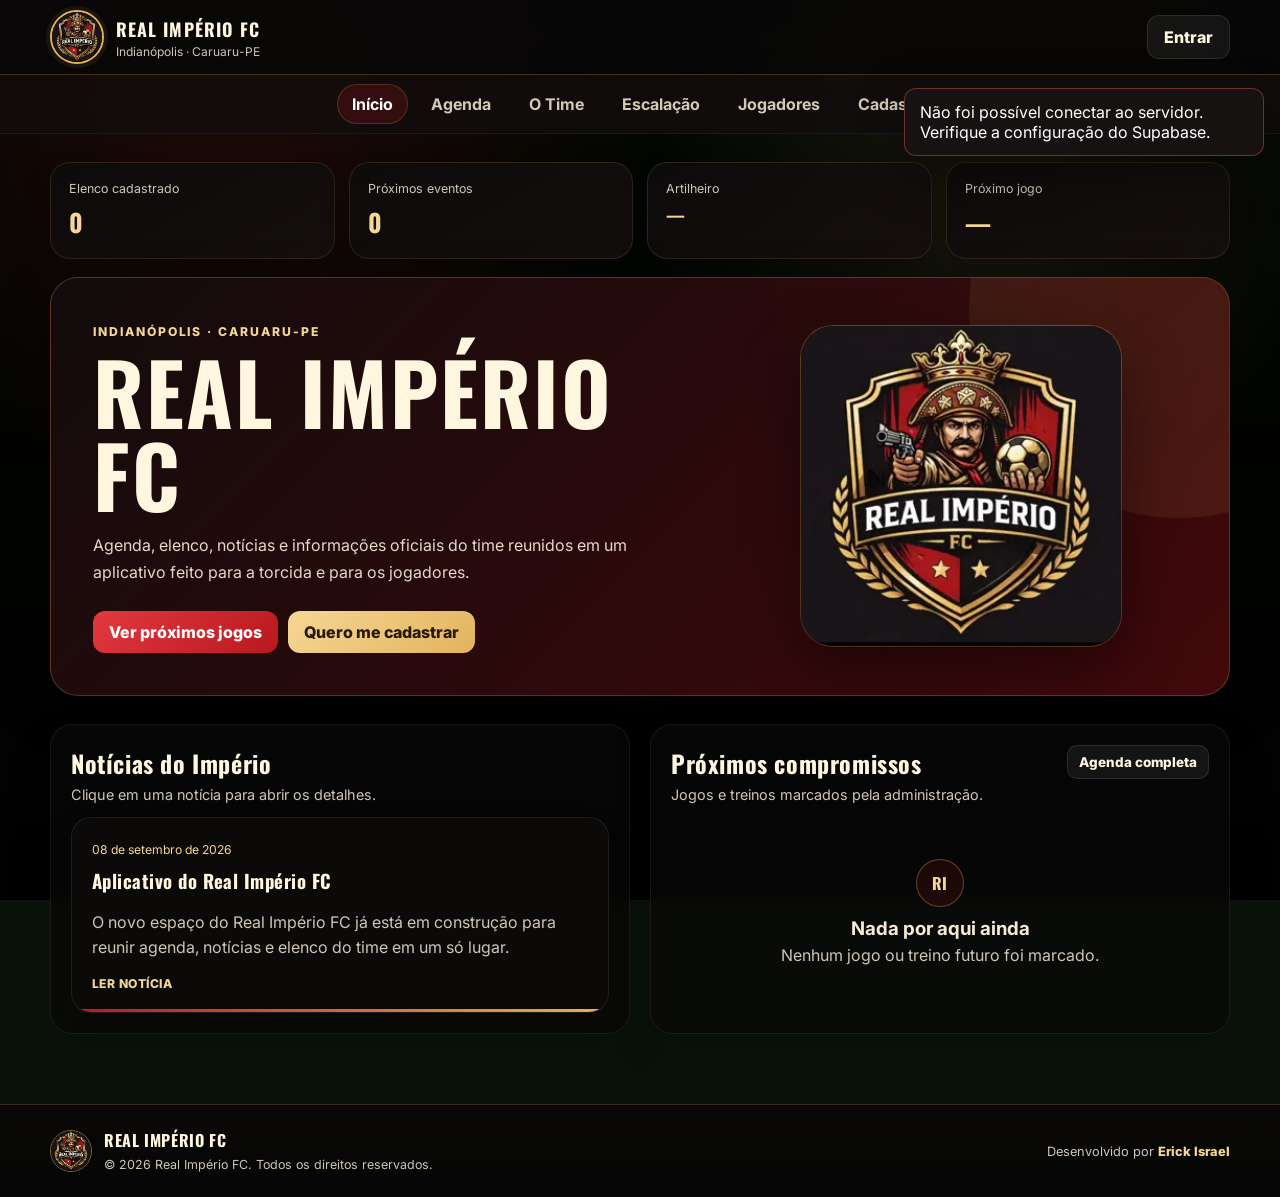
<file: index.html>
<!doctype html>
<html lang="pt-BR">
<head>
  <meta charset="utf-8" />
  <meta name="viewport" content="width=device-width, initial-scale=1, viewport-fit=cover" />
  <meta name="theme-color" content="#120f0f" />
  <meta name="description" content="Aplicativo oficial do Real Império FC, Indianópolis, Caruaru-PE." />
  <title>Real Império FC</title>
  <link rel="icon" href="assets/logo-real-imperio.svg" />
  <link rel="manifest" id="app-manifest" />
  <script>
    (() => {
      const manifest = document.getElementById('app-manifest');
      if (manifest) manifest.href = new URL('/manifest.json', window.location.origin).href;
    })();
  </script>
  <link rel="preconnect" href="https://fonts.googleapis.com" />
  <link rel="preconnect" href="https://fonts.gstatic.com" crossorigin />
  <link href="https://fonts.googleapis.com/css2?family=Inter:wght@400;500;600;700;800&family=Oswald:wght@500;600;700&display=swap" rel="stylesheet" />
  <link rel="stylesheet" href="styles.css" />
  <link rel="stylesheet" href="lineup.css" />
  <link rel="stylesheet" href="lineup-reserves.css" />
  <link rel="stylesheet" href="professional.css" />
  <link rel="stylesheet" href="image-editor.css" />
  <link rel="stylesheet" href="news-image-display.css" />
  <link rel="stylesheet" href="player-image-display.css" />
  <style>
    .site-footer {
      width: 100%;
      margin-top: auto;
      border-top: 1px solid rgba(227,179,92,.22);
      background: linear-gradient(180deg, rgba(9,7,7,.86), rgba(7,6,6,.98));
      backdrop-filter: blur(14px);
    }
    .site-footer-inner {
      width: min(1180px, calc(100% - 32px));
      min-height: 92px;
      margin: 0 auto;
      padding: 22px 0;
      display: flex;
      align-items: center;
      justify-content: space-between;
      gap: 20px;
    }
    .site-footer-brand {
      display: flex;
      align-items: center;
      gap: 12px;
      min-width: 0;
    }
    .site-footer-brand img {
      width: 42px;
      height: 42px;
      object-fit: cover;
      border-radius: 50%;
      border: 1px solid rgba(227,179,92,.55);
    }
    .site-footer-copy strong {
      display: block;
      font-family: Oswald, sans-serif;
      letter-spacing: .04em;
      color: var(--cream);
    }
    .site-footer-copy span {
      display: block;
      margin-top: 4px;
      color: var(--muted);
      font-size: .78rem;
      line-height: 1.45;
    }
    .developer-credit {
      color: var(--muted);
      font-size: .8rem;
      text-align: right;
      white-space: nowrap;
    }
    .developer-credit a {
      color: var(--gold-2);
      font-weight: 800;
      text-decoration: none;
      border-bottom: 1px solid transparent;
      transition: .2s ease;
    }
    .developer-credit a:hover,
    .developer-credit a:focus-visible {
      color: var(--white);
      border-bottom-color: var(--gold);
    }
    .login-register-hint {
      margin: 14px 0 0;
      color: var(--muted);
      text-align: center;
      font-size: .8rem;
      line-height: 1.5;
    }
    .login-register-hint button {
      border: 0;
      padding: 0;
      background: transparent;
      color: var(--gold-2);
      font-weight: 800;
      text-decoration: underline;
      text-underline-offset: 3px;
    }
    @media (max-width: 720px) {
      .site-footer { margin-bottom: 72px; }
      .site-footer-inner {
        min-height: auto;
        padding: 20px 0 22px;
        flex-direction: column;
        align-items: flex-start;
        gap: 14px;
      }
      .developer-credit {
        width: 100%;
        text-align: left;
        white-space: normal;
        padding-left: 54px;
      }

      #view-admin .page-head {
        margin-bottom: 14px;
      }
      #view-admin .page-head h1 {
        font-size: 2rem;
      }
      #view-admin .admin-layout {
        display: block !important;
      }
      #view-admin .admin-sidebar {
        position: static !important;
        top: auto !important;
        width: 100% !important;
        display: grid !important;
        grid-template-columns: repeat(2, minmax(0, 1fr)) !important;
        grid-auto-flow: row !important;
        grid-auto-columns: auto !important;
        gap: 8px !important;
        overflow: visible !important;
        padding: 10px !important;
        margin: 0 0 14px !important;
        border-radius: 16px !important;
      }
      #view-admin .admin-tab {
        width: 100% !important;
        min-width: 0 !important;
        min-height: 44px;
        padding: 10px 8px !important;
        border-radius: 10px !important;
        text-align: center !important;
        white-space: normal !important;
        overflow-wrap: anywhere;
        line-height: 1.2 !important;
        font-size: .74rem !important;
      }
      #view-admin .admin-panel {
        width: 100%;
        min-width: 0;
      }
      #view-admin .admin-toolbar {
        align-items: flex-start;
        flex-direction: column;
      }
      #view-admin .admin-toolbar > .btn {
        width: 100%;
      }
    }
    @media (max-width: 350px) {
      #view-admin .admin-sidebar {
        grid-template-columns: 1fr !important;
      }
    }
  </style>
</head>
<body>
  <div class="page-bg" aria-hidden="true"></div>
  <div id="toast-root" class="toast-root" aria-live="polite"></div>

  <header class="topbar">
    <div class="brand" data-nav="home" role="button" tabindex="0" aria-label="Ir para o início">
      <img src="assets/logo-real-imperio.svg" alt="Escudo Real Império FC" />
      <div>
        <strong>REAL IMPÉRIO FC</strong>
        <span>Indianópolis · Caruaru-PE</span>
      </div>
    </div>
    <div class="top-actions">
      <button class="btn btn-ghost" id="account-btn" type="button">Entrar</button>
      <button class="btn btn-gold admin-only hidden" id="admin-btn" type="button">Painel Admin</button>
    </div>
  </header>

  <nav class="desktop-nav" aria-label="Navegação principal">
    <button class="nav-item active" data-nav="home">Início</button>
    <button class="nav-item" data-nav="agenda">Agenda</button>
    <button class="nav-item" data-nav="team">O Time</button>
    <button class="nav-item" data-nav="lineup">Escalação</button>
    <button class="nav-item" data-nav="players">Jogadores</button>
    <button class="nav-item" data-nav="register">Cadastro</button>
  </nav>

  <main class="app-shell">
    <section id="view-home" class="view active-view"></section>
    <section id="view-agenda" class="view"></section>
    <section id="view-team" class="view"></section>
    <section id="view-lineup" class="view"></section>
    <section id="view-players" class="view"></section>
    <section id="view-register" class="view"></section>
    <section id="view-account" class="view"></section>
    <section id="view-admin" class="view"></section>
  </main>

  <footer class="site-footer">
    <div class="site-footer-inner">
      <div class="site-footer-brand">
        <img src="assets/logo-real-imperio.svg" alt="Escudo Real Império FC" />
        <div class="site-footer-copy">
          <strong>REAL IMPÉRIO FC</strong>
          <span>© 2026 Real Império FC. Todos os direitos reservados.</span>
        </div>
      </div>
      <div class="developer-credit">
        Desenvolvido por
        <a href="https://www.facebook.com/profile.php?id=61589798115664" target="_blank" rel="noopener noreferrer" aria-label="Facebook do desenvolvedor Erick Israel">Erick Israel</a>
      </div>
    </div>
  </footer>

  <nav class="mobile-nav" aria-label="Navegação móvel">
    <button class="mobile-nav-item active" data-nav="home"><small>Início</small></button>
    <button class="mobile-nav-item" data-nav="agenda"><small>Agenda</small></button>
    <button class="mobile-nav-item" data-nav="lineup"><small>Escalação</small></button>
    <button class="mobile-nav-item" data-nav="players"><small>Elenco</small></button>
    <button class="mobile-nav-item" data-nav="register"><small>Cadastro</small></button>
  </nav>

  <dialog id="modal" class="modal">
    <div class="modal-card">
      <button class="modal-close" id="modal-close" type="button" aria-label="Fechar">×</button>
      <div id="modal-content"></div>
    </div>
  </dialog>

  <template id="empty-state-template">
    <div class="empty-state">
      <div class="empty-mark">RI</div>
      <h3>Nada por aqui ainda</h3>
      <p>Assim que houver novidades, elas aparecerão nesta área.</p>
    </div>
  </template>

  <script type="module" src="app.js"></script>
  <script type="module" src="js/lineup-reserves.js"></script>
  <script src="professional.js"></script>
  <script type="module" src="js/ui-enhancements.js"></script>
</body>
</html>
</file>
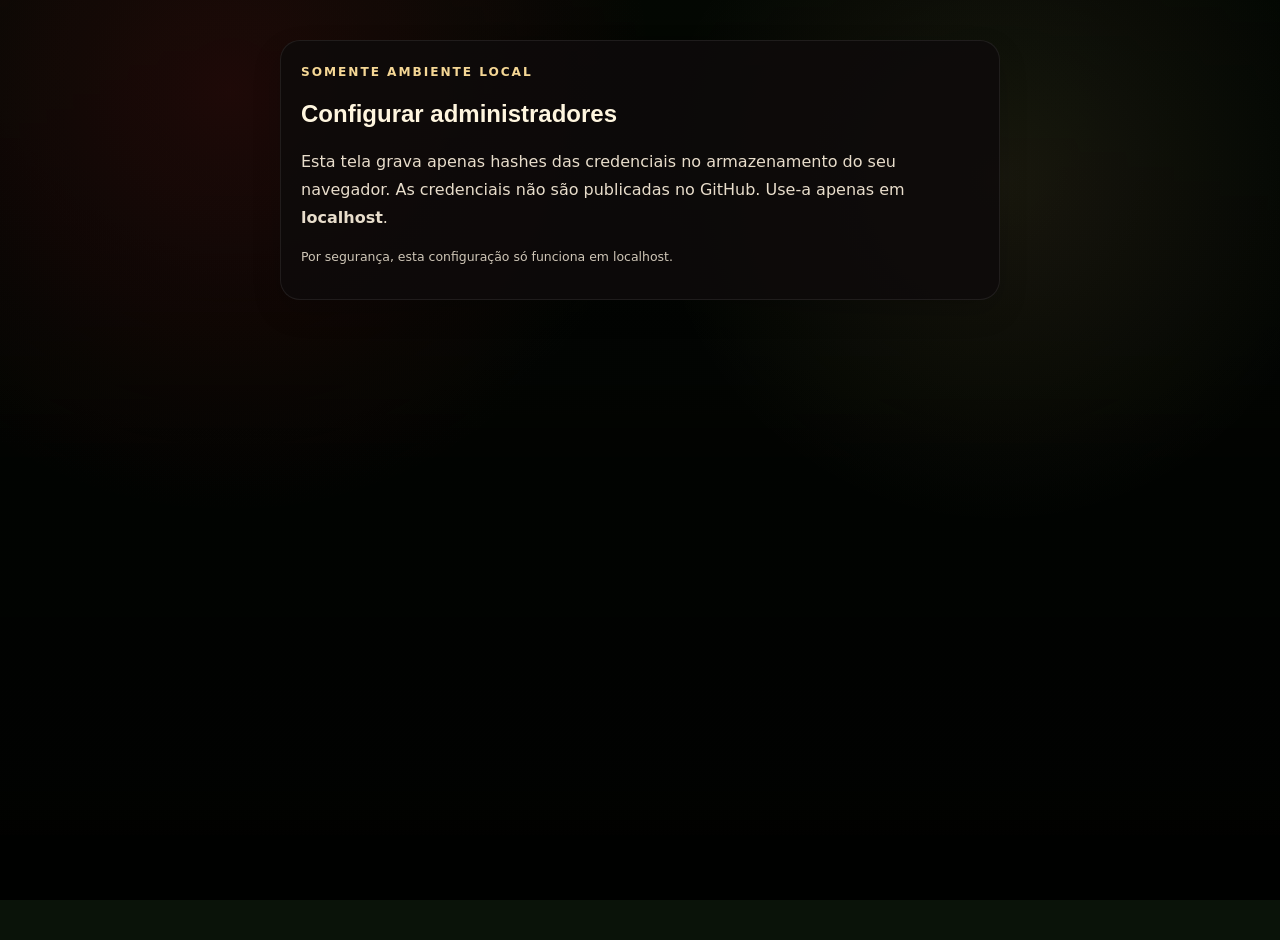
<file: setup-local.html>
<!doctype html><html lang="pt-BR"><head><meta charset="utf-8"><meta name="viewport" content="width=device-width,initial-scale=1"><title>Configuração local — Real Império FC</title><link rel="stylesheet" href="styles.css"></head><body><div class="page-bg"></div><main class="app-shell"><article class="card form-card" style="margin-top:40px"><span class="kicker">Somente ambiente local</span><h1 style="font-family:Oswald,sans-serif">Configurar administradores</h1><p class="team-story">Esta tela grava apenas hashes das credenciais no armazenamento do seu navegador. As credenciais não são publicadas no GitHub. Use-a apenas em <strong>localhost</strong>.</p><form id="setup"><div class="form-grid"><div class="field full"><h3>Administrador total</h3></div><div class="field"><label>E-mail</label><input name="superEmail" type="email" required></div><div class="field"><label>Senha</label><input name="superPass" type="password" required minlength="6"></div><div class="field full"><h3>Administrador geral</h3></div><div class="field"><label>E-mail</label><input name="adminEmail" type="email" value="italorodrigo550@gmail.com" required></div><div class="field"><label>Senha</label><input name="adminPass" type="password" required minlength="6"></div></div><div class="form-actions"><a class="btn btn-dark" href="index.html">Voltar</a><button class="btn btn-gold">Salvar no navegador</button></div></form><p id="status" class="form-help"></p></article></main><script type="module">import{sha256,setLocalAdmins}from'./js/state.js';const ok=['localhost','127.0.0.1','[::1]'].includes(location.hostname);if(!ok){document.querySelector('form').remove();document.querySelector('#status').textContent='Por segurança, esta configuração só funciona em localhost.'}document.querySelector('#setup')?.addEventListener('submit',async e=>{e.preventDefault();const f=new FormData(e.target);setLocalAdmins([{emailHash:await sha256(f.get('superEmail')),passwordHash:await sha256(f.get('superPass')),role:'superadmin'},{emailHash:await sha256(f.get('adminEmail')),passwordHash:await sha256(f.get('adminPass')),role:'admin'}]);document.querySelector('#status').textContent='Administradores configurados neste navegador. Você já pode voltar e entrar.'})</script></body></html>
</file>
<file: styles.css>
:root {
  --black: #0b0909;
  --black-2: #151111;
  --red: #b8181f;
  --red-dark: #7d0f14;
  --red-soft: #e33840;
  --gold: #e3b35c;
  --gold-2: #f5d795;
  --cream: #fff6df;
  --white: #fff;
  --muted: #cfc6b7;
  --line: rgba(240, 194, 105, .24);
  --card: rgba(14, 11, 11, .88);
  --card-2: rgba(30, 20, 20, .9);
  --success: #55c985;
  --warning: #f2b84b;
  --danger: #ef5f65;
  --shadow: 0 18px 50px rgba(0,0,0,.35);
  --radius: 20px;
}

* { box-sizing: border-box; }
html { scroll-behavior: smooth; }
body {
  margin: 0;
  min-height: 100vh;
  color: var(--cream);
  background: #0a1309;
  font-family: Inter, system-ui, -apple-system, BlinkMacSystemFont, "Segoe UI", sans-serif;
  padding-bottom: 0;
}
button, input, textarea, select { font: inherit; }
button { cursor: pointer; }
img { max-width: 100%; display: block; }
a { color: inherit; }
.hidden { display: none !important; }

.page-bg {
  position: fixed;
  inset: 0;
  z-index: -2;
  background:
    linear-gradient(180deg, rgba(7, 9, 7, .68), rgba(7, 7, 7, .92)),
    url('https://images.unsplash.com/photo-1575361204480-aadea25e6e68?auto=format&fit=crop&w=2200&q=85') center/cover no-repeat;
  filter: saturate(.75) contrast(1.06);
}
.page-bg::after {
  content: "";
  position: absolute;
  inset: 0;
  background:
    radial-gradient(circle at 18% 10%, rgba(184,24,31,.18), transparent 32%),
    radial-gradient(circle at 78% 20%, rgba(227,179,92,.10), transparent 28%);
}

.topbar {
  position: sticky;
  top: 0;
  z-index: 50;
  display: flex;
  align-items: center;
  justify-content: space-between;
  gap: 20px;
  min-height: 74px;
  padding: 10px max(18px, calc((100vw - 1180px)/2));
  background: rgba(8, 7, 7, .9);
  border-bottom: 1px solid var(--line);
  backdrop-filter: blur(16px);
}
.brand { display: flex; align-items: center; gap: 12px; min-width: 0; cursor: pointer; }
.brand img {
  width: 54px;
  height: 54px;
  object-fit: cover;
  border-radius: 50%;
  border: 2px solid var(--gold);
  box-shadow: 0 0 0 4px rgba(227,179,92,.08);
}
.brand strong { display: block; font-family: Oswald, sans-serif; font-size: 1.12rem; letter-spacing: .06em; }
.brand span { display: block; color: var(--muted); font-size: .75rem; margin-top: 2px; }
.top-actions { display: flex; gap: 8px; }

.btn {
  border: 0;
  border-radius: 12px;
  padding: 11px 16px;
  font-weight: 800;
  transition: .2s ease;
}
.btn:hover { transform: translateY(-1px); }
.btn:active { transform: translateY(0); }
.btn-gold { background: linear-gradient(135deg, var(--gold-2), var(--gold)); color: #261907; }
.btn-red { background: linear-gradient(135deg, var(--red-soft), var(--red)); color: white; }
.btn-dark { background: #241919; color: var(--cream); border: 1px solid var(--line); }
.btn-ghost { background: rgba(255,255,255,.06); color: var(--cream); border: 1px solid rgba(255,255,255,.1); }
.btn-danger { background: rgba(239,95,101,.12); color: #ff9da2; border: 1px solid rgba(239,95,101,.3); }
.btn-sm { padding: 8px 11px; border-radius: 10px; font-size: .84rem; }
.btn-full { width: 100%; }

.desktop-nav {
  position: sticky;
  top: 74px;
  z-index: 45;
  display: flex;
  justify-content: center;
  gap: 8px;
  padding: 9px 16px;
  background: rgba(18, 13, 13, .86);
  border-bottom: 1px solid rgba(255,255,255,.06);
  backdrop-filter: blur(12px);
}
.nav-item {
  border: 0;
  background: transparent;
  color: #d4c9b6;
  padding: 10px 15px;
  border-radius: 999px;
  font-weight: 700;
}
.nav-item:hover, .nav-item.active { background: rgba(184,24,31,.2); color: #fff; }
.nav-item.active { box-shadow: inset 0 0 0 1px rgba(227,179,92,.2); }

.app-shell { width: min(1180px, calc(100% - 32px)); margin: 28px auto 70px; }
.view { display: none; animation: fadeUp .22s ease; }
.view.active-view { display: block; }
@keyframes fadeUp { from { opacity: 0; transform: translateY(5px); } to { opacity: 1; transform: none; } }

.hero {
  position: relative;
  overflow: hidden;
  min-height: 390px;
  display: grid;
  grid-template-columns: 1.15fr .85fr;
  align-items: center;
  gap: 32px;
  padding: 42px;
  background: linear-gradient(135deg, rgba(19,12,12,.96), rgba(80,10,14,.82));
  border: 1px solid var(--line);
  border-radius: 28px;
  box-shadow: var(--shadow);
}
.hero::before {
  content: "";
  position: absolute;
  width: 420px;
  height: 420px;
  border-radius: 50%;
  right: -160px;
  top: -180px;
  background: rgba(227,179,92,.09);
}
.hero-copy { position: relative; z-index: 2; }
.kicker { color: var(--gold-2); font-weight: 800; letter-spacing: .16em; text-transform: uppercase; font-size: .76rem; }
.hero h1, .page-head h1 {
  margin: 10px 0 12px;
  font-family: Oswald, sans-serif;
  text-transform: uppercase;
  letter-spacing: .025em;
  line-height: .98;
}
.hero h1 { font-size: clamp(2.7rem, 7vw, 5.3rem); }
.hero p { max-width: 640px; color: #e3d8c9; line-height: 1.7; }
.hero-actions { display: flex; flex-wrap: wrap; gap: 10px; margin-top: 24px; }
.hero-logo-wrap { display: grid; place-items: center; position: relative; z-index: 2; }
.hero-logo {
  width: min(320px, 75vw);
  aspect-ratio: 1;
  object-fit: cover;
  border-radius: 32px;
  box-shadow: 0 22px 60px rgba(0,0,0,.45), 0 0 0 1px rgba(227,179,92,.35);
}

.stats { display: grid; grid-template-columns: repeat(4, 1fr); gap: 14px; margin: 18px 0 30px; }
.stat-card, .card {
  background: var(--card);
  border: 1px solid rgba(255,255,255,.08);
  border-radius: var(--radius);
  box-shadow: 0 12px 28px rgba(0,0,0,.18);
}
.stat-card { padding: 18px; }
.stat-card span { display: block; color: var(--muted); font-size: .78rem; }
.stat-card strong { display: block; margin-top: 7px; font-size: 1.55rem; font-family: Oswald, sans-serif; color: var(--gold-2); }

.section { margin-top: 28px; }
.section-title { display: flex; align-items: end; justify-content: space-between; gap: 16px; margin-bottom: 14px; }
.section-title h2, .card h2, .card h3 { margin: 0; font-family: Oswald, sans-serif; letter-spacing: .025em; }
.section-title p { color: var(--muted); margin: 5px 0 0; font-size: .9rem; }

.grid { display: grid; gap: 16px; }
.grid-2 { grid-template-columns: repeat(2, minmax(0, 1fr)); }
.grid-3 { grid-template-columns: repeat(3, minmax(0, 1fr)); }
.grid-4 { grid-template-columns: repeat(4, minmax(0, 1fr)); }
.card { padding: 20px; }
.card-accent { border-color: rgba(227,179,92,.28); background: linear-gradient(155deg, rgba(26,18,18,.95), rgba(48,12,14,.9)); }

.event-card { display: flex; gap: 16px; align-items: center; }
.date-chip {
  width: 66px;
  min-width: 66px;
  height: 72px;
  display: grid;
  place-items: center;
  align-content: center;
  border-radius: 16px;
  background: rgba(184,24,31,.18);
  border: 1px solid rgba(227,179,92,.24);
}
.date-chip strong { font-family: Oswald, sans-serif; font-size: 1.7rem; line-height: 1; }
.date-chip span { font-size: .72rem; color: var(--gold-2); text-transform: uppercase; font-weight: 800; margin-top: 4px; }
.event-meta { min-width: 0; flex: 1; }
.event-meta h3 { font-size: 1.05rem; margin-bottom: 4px; }
.event-meta p { margin: 3px 0; color: var(--muted); font-size: .84rem; }
.badge { display: inline-flex; align-items: center; gap: 6px; padding: 6px 9px; border-radius: 999px; font-size: .72rem; font-weight: 800; }
.badge-game { background: rgba(184,24,31,.2); color: #ffb4b7; }
.badge-training { background: rgba(227,179,92,.14); color: var(--gold-2); }
.badge-pending { background: rgba(242,184,75,.14); color: #ffd47f; }
.badge-approved { background: rgba(85,201,133,.14); color: #86edac; }
.badge-rejected { background: rgba(239,95,101,.14); color: #ff9fa5; }

.news-card { position: relative; overflow: hidden; }
.news-card::after { content: ""; position: absolute; inset: auto 0 0; height: 3px; background: linear-gradient(90deg, var(--red), var(--gold)); }
.news-card time { font-size: .76rem; color: var(--gold-2); }
.news-card h3 { margin: 9px 0 8px; }
.news-card p { color: var(--muted); line-height: 1.58; margin-bottom: 4px; }

.page-head { display: flex; justify-content: space-between; align-items: end; gap: 20px; margin-bottom: 22px; }
.page-head h1 { font-size: clamp(2.1rem, 5vw, 3.4rem); }
.page-head p { margin: 4px 0 0; color: var(--muted); max-width: 680px; }

.filters { display: flex; gap: 8px; flex-wrap: wrap; margin-bottom: 16px; }
.filter-btn { border: 1px solid rgba(255,255,255,.09); background: rgba(255,255,255,.05); color: #ddd3c2; border-radius: 999px; padding: 9px 13px; font-weight: 700; }
.filter-btn.active { background: rgba(184,24,31,.22); color: white; border-color: rgba(227,179,92,.25); }

.team-story { line-height: 1.75; color: #e8ddcb; }
.info-list { display: grid; gap: 12px; margin: 0; padding: 0; list-style: none; }
.info-list li { display: flex; justify-content: space-between; gap: 20px; padding-bottom: 10px; border-bottom: 1px solid rgba(255,255,255,.07); }
.info-list li:last-child { border-bottom: 0; padding-bottom: 0; }
.info-list span { color: var(--muted); }
.info-list strong { text-align: right; }

.player-card { overflow: hidden; padding: 0; }
.player-photo {
  width: 100%;
  aspect-ratio: 4/3;
  object-fit: cover;
  background: linear-gradient(145deg, #2c1919, #0e0b0b);
}
.player-placeholder { aspect-ratio: 4/3; display: grid; place-items: center; background: linear-gradient(145deg, #2c1919, #0e0b0b); font-size: 3rem; }
.player-body { padding: 17px; }
.player-body h3 { margin: 0 0 3px; font-size: 1.08rem; }
.player-position { color: var(--gold-2); font-size: .8rem; font-weight: 800; }
.player-bio { color: var(--muted); line-height: 1.5; font-size: .88rem; margin: 10px 0 0; }
.player-number { position: absolute; top: 10px; right: 10px; display: grid; place-items: center; width: 38px; height: 38px; border-radius: 50%; background: rgba(0,0,0,.76); border: 1px solid rgba(227,179,92,.45); color: var(--gold-2); font-family: Oswald,sans-serif; font-size: 1.1rem; }
.player-card-wrap { position: relative; }

.gallery { columns: 3 280px; column-gap: 16px; }
.gallery-item { break-inside: avoid; margin-bottom: 16px; position: relative; overflow: hidden; border-radius: 18px; border: 1px solid rgba(255,255,255,.09); background: #111; box-shadow: var(--shadow); }
.gallery-item img { width: 100%; min-height: 210px; object-fit: cover; }
.gallery-caption { padding: 12px 14px; background: rgba(13,10,10,.94); }
.gallery-caption strong { display: block; }
.gallery-caption span { color: var(--muted); font-size: .78rem; }

.form-card { width: min(720px, 100%); margin: 0 auto; }
.form-grid { display: grid; grid-template-columns: repeat(2,minmax(0,1fr)); gap: 14px; }
.field { display: grid; gap: 7px; }
.field.full { grid-column: 1 / -1; }
.field label { font-size: .8rem; color: #e7dac5; font-weight: 700; }
.field input, .field textarea, .field select {
  width: 100%;
  border: 1px solid rgba(255,255,255,.10);
  border-radius: 12px;
  background: rgba(255,255,255,.055);
  color: white;
  padding: 12px 13px;
  outline: none;
}
.field input:focus, .field textarea:focus, .field select:focus { border-color: rgba(227,179,92,.55); box-shadow: 0 0 0 3px rgba(227,179,92,.08); }
.field textarea { min-height: 110px; resize: vertical; }
.field option { color: #111; }
.form-help { color: var(--muted); font-size: .78rem; line-height: 1.5; }
.form-actions { display: flex; gap: 10px; justify-content: flex-end; margin-top: 18px; flex-wrap: wrap; }

.account-card { width: min(520px, 100%); margin: 40px auto 0; }
.account-state { text-align: center; }
.account-avatar { width: 74px; height: 74px; margin: 0 auto 14px; border-radius: 50%; display: grid; place-items: center; background: rgba(184,24,31,.2); border: 1px solid var(--line); font-family: Oswald,sans-serif; font-size: 1.6rem; color: var(--gold-2); }

.admin-layout { display: grid; grid-template-columns: 220px minmax(0,1fr); gap: 18px; align-items: start; }
.admin-sidebar { position: sticky; top: 140px; display: grid; gap: 7px; padding: 12px; }
.admin-tab { text-align: left; border: 0; border-radius: 11px; padding: 11px 12px; background: transparent; color: #d8ccba; font-weight: 700; }
.admin-tab:hover, .admin-tab.active { background: rgba(184,24,31,.18); color: white; }
.admin-panel { min-width: 0; }
.admin-toolbar { display: flex; justify-content: space-between; align-items: center; gap: 12px; margin-bottom: 14px; }
.admin-toolbar h2 { margin: 0; font-family: Oswald,sans-serif; }
.table-wrap { width: 100%; overflow-x: auto; border-radius: 16px; border: 1px solid rgba(255,255,255,.08); }
table { width: 100%; border-collapse: collapse; min-width: 760px; background: rgba(11,9,9,.82); }
th, td { padding: 12px 13px; text-align: left; border-bottom: 1px solid rgba(255,255,255,.06); vertical-align: middle; }
th { font-size: .73rem; color: var(--gold-2); text-transform: uppercase; letter-spacing: .05em; background: rgba(255,255,255,.03); }
td { font-size: .84rem; color: #eee4d5; }
tr:last-child td { border-bottom: 0; }
.actions-cell { display: flex; gap: 7px; flex-wrap: wrap; }
.thumb { width: 46px; height: 46px; object-fit: cover; border-radius: 9px; background: #241717; }

.approval-card { display: grid; grid-template-columns: minmax(0,1fr) auto; align-items: center; gap: 16px; }
.approval-card p { margin: 5px 0 0; color: var(--muted); font-size: .85rem; }
.approval-actions { display: flex; gap: 8px; }

.empty-state { text-align: center; padding: 42px 20px; color: var(--muted); }
.empty-state h3 { color: #f6ead5; margin: 10px 0 5px; }
.empty-state p { margin: 0; }
.empty-icon { font-size: 2.2rem; opacity: .7; }

.modal { width: min(680px, calc(100% - 24px)); border: 0; padding: 0; background: transparent; color: var(--cream); }
.modal::backdrop { background: rgba(0,0,0,.76); backdrop-filter: blur(5px); }
.modal-card { position: relative; max-height: 88vh; overflow: auto; border-radius: 20px; background: #151010; border: 1px solid var(--line); padding: 24px; box-shadow: 0 28px 90px rgba(0,0,0,.55); }
.modal-close { position: absolute; right: 13px; top: 11px; width: 36px; height: 36px; border-radius: 50%; border: 1px solid rgba(255,255,255,.08); background: rgba(255,255,255,.06); color: white; font-size: 1.3rem; z-index: 3; }

.toast-root { position: fixed; z-index: 100; right: 16px; top: 88px; display: grid; gap: 8px; width: min(360px, calc(100% - 32px)); pointer-events: none; }
.toast { padding: 13px 15px; border-radius: 12px; background: #171212; color: white; border: 1px solid rgba(227,179,92,.25); box-shadow: var(--shadow); animation: toastIn .2s ease; }
.toast.success { border-color: rgba(85,201,133,.38); }
.toast.error { border-color: rgba(239,95,101,.4); }
@keyframes toastIn { from { opacity:0; transform:translateY(-8px); } to { opacity:1; transform:none; } }

.mobile-nav { display: none; }

@media (max-width: 900px) {
  .hero { grid-template-columns: 1fr; padding: 32px; text-align: center; }
  .hero-copy p { margin-left: auto; margin-right: auto; }
  .hero-actions { justify-content: center; }
  .hero-logo { width: min(260px, 70vw); }
  .stats { grid-template-columns: repeat(2,1fr); }
  .grid-3, .grid-4 { grid-template-columns: repeat(2,minmax(0,1fr)); }
  .admin-layout { grid-template-columns: 1fr; }
  .admin-sidebar { position: static; grid-template-columns: repeat(3, minmax(0,1fr)); overflow-x: auto; }
  .admin-tab { text-align: center; white-space: nowrap; }
}

@media (max-width: 700px) {
  body { padding-bottom: 76px; }
  .topbar { min-height: 64px; padding: 8px 12px; }
  .brand img { width: 46px; height: 46px; }
  .brand strong { font-size: .96rem; }
  .brand span { font-size: .66rem; }
  .top-actions .btn { padding: 9px 11px; font-size: .8rem; }
  .desktop-nav { display: none; }
  .app-shell { width: min(100% - 20px, 1180px); margin: 14px auto 26px; }
  .hero { min-height: auto; padding: 24px 18px 26px; border-radius: 22px; gap: 22px; }
  .hero h1 { font-size: clamp(2.6rem, 15vw, 4rem); }
  .hero p { font-size: .9rem; }
  .hero-logo { width: min(210px, 62vw); border-radius: 24px; }
  .stats { gap: 9px; margin-top: 10px; }
  .stat-card { padding: 14px; border-radius: 15px; }
  .stat-card strong { font-size: 1.25rem; }
  .grid-2, .grid-3, .grid-4 { grid-template-columns: 1fr; }
  .card { padding: 16px; border-radius: 16px; }
  .page-head { align-items: flex-start; flex-direction: column; margin-bottom: 16px; }
  .page-head h1 { font-size: 2.25rem; }
  .form-grid { grid-template-columns: 1fr; }
  .field.full { grid-column: auto; }
  .event-card { align-items: flex-start; }
  .gallery { columns: 1; }
  .approval-card { grid-template-columns: 1fr; }
  .approval-actions { width: 100%; }
  .approval-actions .btn { flex: 1; }
  .admin-sidebar { grid-template-columns: none; grid-auto-flow: column; grid-auto-columns: minmax(122px, 1fr); }
  .mobile-nav {
    position: fixed;
    display: grid;
    grid-template-columns: repeat(5,1fr);
    z-index: 55;
    left: 8px;
    right: 8px;
    bottom: max(8px, env(safe-area-inset-bottom));
    padding: 7px 6px;
    border-radius: 18px;
    background: rgba(13,10,10,.96);
    border: 1px solid rgba(227,179,92,.22);
    box-shadow: 0 14px 44px rgba(0,0,0,.46);
    backdrop-filter: blur(16px);
  }
  .mobile-nav-item { border: 0; background: transparent; color: #bfb3a1; display: grid; place-items: center; gap: 2px; padding: 6px 2px; border-radius: 12px; }
  .mobile-nav-item span { font-size: 1.14rem; line-height: 1; }
  .mobile-nav-item small { font-size: .63rem; font-weight: 700; }
  .mobile-nav-item.active { color: var(--gold-2); background: rgba(184,24,31,.18); }
  .toast-root { top: 72px; right: 10px; width: calc(100% - 20px); }
}

@media (max-width: 420px) {
  .brand span { display: none; }
  .brand strong { font-size: .88rem; }
  .top-actions { gap: 5px; }
  .top-actions .btn { padding: 8px 9px; }
  .hero { padding-inline: 14px; }
  .hero h1 { font-size: 2.8rem; }
  .stats { grid-template-columns: 1fr 1fr; }
  .section-title { align-items: flex-start; flex-direction: column; }
}
</file>
<file: lineup.css>
/* Escalação interativa — Real Império FC */
.lineup-section { margin-top: 30px; }
.lineup-section .section-title { align-items: center; }
.lineup-title-row { display: flex; align-items: center; gap: 10px; flex-wrap: wrap; }
.lineup-formation-chip {
  display: inline-flex;
  align-items: center;
  gap: 7px;
  padding: 7px 11px;
  border-radius: 999px;
  background: linear-gradient(135deg, rgba(227,179,92,.2), rgba(184,24,31,.16));
  border: 1px solid rgba(227,179,92,.3);
  color: var(--gold-2);
  font-size: .74rem;
  font-weight: 800;
  letter-spacing: .06em;
  text-transform: uppercase;
}
.lineup-shell {
  position: relative;
  overflow: visible;
  padding: 22px;
  border-radius: 28px;
  background:
    radial-gradient(circle at 50% 0%, rgba(227,179,92,.09), transparent 34%),
    linear-gradient(155deg, rgba(15,12,12,.97), rgba(27,14,14,.94));
  border: 1px solid rgba(227,179,92,.24);
  box-shadow: var(--shadow);
}
.lineup-topbar {
  display: flex;
  justify-content: space-between;
  align-items: center;
  gap: 16px;
  margin-bottom: 18px;
  padding: 0 2px;
}
.lineup-topbar strong { font-family: Oswald, sans-serif; font-size: 1.05rem; letter-spacing: .04em; }
.lineup-topbar span { color: var(--muted); font-size: .8rem; }
.lineup-pitch-stage {
  display: grid;
  place-items: center;
  padding: 48px 18px 42px;
  border-radius: 24px;
  background: rgba(0,0,0,.16);
  border: 1px solid rgba(255,255,255,.05);
  overflow: visible;
}
.lineup-pitch {
  position: relative;
  width: min(500px, 100%);
  aspect-ratio: 68 / 100;
  border-radius: 18px;
  overflow: visible;
  isolation: isolate;
  background:
    linear-gradient(90deg, rgba(255,255,255,.035) 50%, transparent 50%) 0 0 / 28% 100%,
    repeating-linear-gradient(180deg, rgba(255,255,255,.035) 0 10%, rgba(0,0,0,.025) 10% 20%),
    linear-gradient(180deg, #299e49 0%, #218d40 50%, #197a37 100%);
  border: 4px solid rgba(255,255,255,.92);
  box-shadow:
    0 24px 55px rgba(0,0,0,.35),
    inset 0 0 80px rgba(0,0,0,.08);
}
.lineup-pitch::before {
  content: "";
  position: absolute;
  left: 0;
  right: 0;
  top: 50%;
  height: 3px;
  background: rgba(255,255,255,.92);
  transform: translateY(-50%);
  z-index: 0;
}
.lineup-pitch::after {
  content: "";
  position: absolute;
  left: 50%;
  top: 50%;
  width: 25%;
  aspect-ratio: 1;
  border-radius: 50%;
  border: 3px solid rgba(255,255,255,.92);
  transform: translate(-50%,-50%);
  z-index: 0;
}
.pitch-center-dot {
  position: absolute;
  left: 50%;
  top: 50%;
  width: 7px;
  height: 7px;
  border-radius: 50%;
  background: white;
  transform: translate(-50%,-50%);
  z-index: 1;
}
.pitch-box,
.pitch-goal-box,
.pitch-goal {
  position: absolute;
  left: 50%;
  transform: translateX(-50%);
  border: 3px solid rgba(255,255,255,.92);
  z-index: 0;
  pointer-events: none;
}
.pitch-box { width: 57%; height: 16%; }
.pitch-goal-box { width: 30%; height: 7%; }
.pitch-box.top, .pitch-goal-box.top { top: -3px; border-top: 0; }
.pitch-box.bottom, .pitch-goal-box.bottom { bottom: -3px; border-bottom: 0; }
.pitch-goal { width: 23%; height: 3.8%; border-color: rgba(255,255,255,.68); }
.pitch-goal.top { top: -4.1%; border-bottom: 0; border-radius: 6px 6px 0 0; }
.pitch-goal.bottom { bottom: -4.1%; border-top: 0; border-radius: 0 0 6px 6px; }
.pitch-arc {
  position: absolute;
  left: 50%;
  width: 21%;
  height: 7%;
  border: 3px solid rgba(255,255,255,.88);
  border-radius: 50%;
  transform: translateX(-50%);
  z-index: 0;
  pointer-events: none;
}
.pitch-arc.top { top: 12.3%; clip-path: inset(55% 0 0 0); }
.pitch-arc.bottom { bottom: 12.3%; clip-path: inset(0 0 55% 0); }
.lineup-player-node {
  position: absolute;
  left: var(--x);
  top: var(--y);
  transform: translate(-50%,-50%);
  z-index: 8;
  display: grid;
  justify-items: center;
  gap: 6px;
}
.lineup-player {
  position: relative;
  display: grid;
  place-items: center;
  width: 50px;
  height: 50px;
  padding: 0;
  border-radius: 50%;
  border: 3px solid var(--gold-2);
  background: #17110b;
  color: #fff;
  box-shadow:
    0 0 0 5px rgba(227,179,92,.15),
    0 13px 24px rgba(0,0,0,.32);
  cursor: pointer;
  transition: transform .18s ease, box-shadow .18s ease, border-color .18s ease;
}
.lineup-player:hover,
.lineup-player:focus-visible,
.lineup-player:focus {
  outline: none;
  transform: translateY(-2px) scale(1.06);
  border-color: #ffe7a8;
  box-shadow: 0 0 0 6px rgba(227,179,92,.22), 0 15px 30px rgba(0,0,0,.38);
}
.lineup-player img {
  width: 100%;
  height: 100%;
  object-fit: cover;
  border-radius: 50%;
}
.lineup-initials,
.lineup-empty-abbr {
  font-family: Oswald, sans-serif;
  font-size: .82rem;
  font-weight: 700;
  letter-spacing: .03em;
}
.lineup-player.is-empty {
  width: 38px;
  height: 38px;
  border-width: 2px;
  border-style: dashed;
  color: var(--gold-2);
  background: rgba(19,15,10,.76);
  opacity: .88;
}
.lineup-name {
  display: block;
  max-width: 92px;
  padding: 4px 8px;
  border-radius: 999px;
  background: rgba(7,7,7,.72);
  border: 1px solid rgba(255,255,255,.08);
  color: #fff;
  font-size: .68rem;
  font-weight: 800;
  white-space: nowrap;
  overflow: hidden;
  text-overflow: ellipsis;
  backdrop-filter: blur(8px);
  box-shadow: 0 6px 16px rgba(0,0,0,.18);
}
.lineup-tooltip {
  position: absolute;
  left: 50%;
  bottom: calc(100% + 18px);
  width: 236px;
  transform: translateX(-50%) translateY(8px);
  padding: 13px;
  border-radius: 16px;
  background: rgba(10,8,8,.98);
  border: 1px solid rgba(227,179,92,.3);
  box-shadow: 0 18px 44px rgba(0,0,0,.44);
  opacity: 0;
  visibility: hidden;
  pointer-events: none;
  transition: .18s ease;
  text-align: left;
  z-index: 50;
}
.lineup-tooltip::after {
  content: "";
  position: absolute;
  left: 50%;
  bottom: -7px;
  width: 12px;
  height: 12px;
  background: rgba(10,8,8,.98);
  border-right: 1px solid rgba(227,179,92,.3);
  border-bottom: 1px solid rgba(227,179,92,.3);
  transform: translateX(-50%) rotate(45deg);
}
.lineup-player:hover + .lineup-tooltip,
.lineup-player:focus + .lineup-tooltip,
.lineup-player:focus-visible + .lineup-tooltip {
  opacity: 1;
  visibility: visible;
  transform: translateX(-50%) translateY(0);
}
.lineup-tooltip-head { display: flex; gap: 10px; align-items: center; margin-bottom: 9px; }
.lineup-tooltip-avatar {
  width: 42px;
  height: 42px;
  min-width: 42px;
  display: grid;
  place-items: center;
  border-radius: 50%;
  overflow: hidden;
  background: #211711;
  border: 2px solid var(--gold);
  color: var(--gold-2);
  font-family: Oswald, sans-serif;
  font-weight: 700;
}
.lineup-tooltip-avatar img { width: 100%; height: 100%; object-fit: cover; }
.lineup-tooltip strong { display: block; font-family: Oswald, sans-serif; font-size: 1rem; color: #fff; }
.lineup-tooltip .position { color: var(--gold-2); font-size: .76rem; font-weight: 700; }
.lineup-tooltip-grid { display: grid; grid-template-columns: repeat(2,1fr); gap: 7px; }
.lineup-tooltip-stat { padding: 7px 8px; border-radius: 10px; background: rgba(255,255,255,.045); }
.lineup-tooltip-stat span { display: block; color: var(--muted); font-size: .62rem; text-transform: uppercase; letter-spacing: .05em; }
.lineup-tooltip-stat strong { margin-top: 2px; font-family: Inter,sans-serif; font-size: .78rem; }
.lineup-tooltip-bio { margin: 9px 0 0; color: var(--muted); font-size: .72rem; line-height: 1.45; }

/* Administração visual */
.lineup-admin-toolbar {
  display: grid;
  grid-template-columns: minmax(0,1fr) auto;
  gap: 14px;
  align-items: end;
  margin-bottom: 16px;
}
.lineup-admin-select { display: grid; gap: 7px; }
.lineup-admin-select label { color: var(--muted); font-size: .78rem; font-weight: 700; }
.lineup-admin-select select {
  width: 100%;
  min-height: 44px;
  border-radius: 12px;
  border: 1px solid rgba(255,255,255,.1);
  background: #171212;
  color: var(--cream);
  padding: 0 12px;
}
.lineup-admin-help {
  margin: 8px 0 0;
  color: var(--muted);
  font-size: .78rem;
  line-height: 1.5;
}
.lineup-admin-node .lineup-player { cursor: crosshair; }
.lineup-clear-node {
  position: absolute;
  right: -14px;
  top: -12px;
  z-index: 12;
  display: grid;
  place-items: center;
  width: 24px;
  height: 24px;
  padding: 0;
  border-radius: 50%;
  border: 1px solid rgba(255,255,255,.16);
  background: rgba(20,11,11,.94);
  color: #ff9da2;
  font-weight: 900;
  line-height: 1;
  box-shadow: 0 5px 14px rgba(0,0,0,.28);
}
.lineup-clear-node:hover { background: rgba(184,24,31,.85); color: #fff; }
.lineup-admin-legend {
  display: flex;
  justify-content: space-between;
  align-items: center;
  gap: 10px;
  flex-wrap: wrap;
  margin-top: 14px;
  color: var(--muted);
  font-size: .76rem;
}
.lineup-admin-legend strong { color: var(--gold-2); }

/* Formação selecionável + posicionamento livre */
.lineup-admin-controls {
  display: grid;
  grid-template-columns: repeat(2, minmax(0,1fr));
  gap: 14px;
  margin-bottom: 12px;
}
.lineup-admin-actions {
  display: flex;
  justify-content: flex-end;
  gap: 8px;
  flex-wrap: wrap;
  margin: 0 0 16px;
}
.lineup-pitch-admin {
  user-select: none;
  -webkit-user-select: none;
}
.lineup-pitch-admin [data-lineup-drag-slot] {
  cursor: grab;
  touch-action: none;
}
.lineup-pitch-admin [data-lineup-drag-slot]:active,
.lineup-player-node.is-dragging [data-lineup-drag-slot] {
  cursor: grabbing;
}
.lineup-player-node.is-drag-ready { z-index: 30; }
.lineup-player-node.is-dragging {
  z-index: 60;
  transition: none;
}
.lineup-player-node.is-dragging .lineup-player {
  transform: scale(1.12);
  border-color: #fff0b7;
  box-shadow: 0 0 0 9px rgba(227,179,92,.24), 0 20px 38px rgba(0,0,0,.42);
}
.lineup-player-node.is-dragging .lineup-tooltip { display: none; }
.lineup-player-node.is-dragging .lineup-name {
  background: rgba(184,24,31,.9);
  border-color: rgba(255,255,255,.2);
}

@media (max-width: 760px) {
  .lineup-shell { padding: 14px; border-radius: 22px; }
  .lineup-topbar { align-items: flex-start; flex-direction: column; gap: 5px; }
  .lineup-pitch-stage { padding: 38px 8px 34px; }
  .lineup-pitch { width: min(390px, 100%); border-width: 3px; }
  .lineup-player { width: 42px; height: 42px; border-width: 2px; }
  .lineup-player.is-empty { width: 33px; height: 33px; }
  .lineup-name { max-width: 72px; font-size: .62rem; padding: 3px 6px; }
  .lineup-tooltip { width: 205px; padding: 11px; }
  .lineup-tooltip-grid { gap: 5px; }
  .lineup-admin-toolbar { grid-template-columns: 1fr; }
  .lineup-admin-controls { grid-template-columns: 1fr; }
  .lineup-admin-actions { justify-content: stretch; }
  .lineup-admin-actions .btn { flex: 1; }
}

@media (max-width: 430px) {
  .lineup-pitch-stage { padding-left: 2px; padding-right: 2px; }
  .lineup-player { width: 38px; height: 38px; }
  .lineup-player.is-empty { width: 30px; height: 30px; }
  .lineup-name { max-width: 62px; font-size: .58rem; }
  .lineup-tooltip { width: 180px; }
}
</file>
<file: lineup-reserves.css>
/* Banco de reservas — extensão isolada da escalação pública */
.lineup-field-layout {
  width: min(810px, 100%);
  display: grid;
  grid-template-columns: minmax(0, 500px) minmax(220px, 250px);
  justify-content: center;
  align-items: start;
  gap: 30px;
}

.lineup-field-layout > .lineup-pitch {
  width: 100%;
}

.lineup-reserves-panel {
  position: relative;
  min-height: 320px;
  padding: 18px 16px 20px;
  border-radius: 20px;
  border: 1px solid rgba(227,179,92,.28);
  background:
    radial-gradient(circle at 50% 0%, rgba(227,179,92,.08), transparent 42%),
    linear-gradient(160deg, rgba(18,13,13,.97), rgba(25,13,13,.94));
  box-shadow: 0 18px 40px rgba(0,0,0,.24), inset 0 1px 0 rgba(255,255,255,.025);
  overflow: visible;
}

.lineup-reserves-head {
  display: flex;
  align-items: center;
  justify-content: space-between;
  gap: 12px;
  padding: 0 2px 14px;
  margin-bottom: 16px;
  border-bottom: 1px solid rgba(255,255,255,.07);
}

.lineup-reserves-head > div {
  display: grid;
  gap: 2px;
}

.lineup-reserves-kicker {
  color: var(--muted);
  font-size: .62rem;
  font-weight: 800;
  letter-spacing: .14em;
  text-transform: uppercase;
}

.lineup-reserves-head strong {
  color: var(--cream);
  font-family: Oswald, sans-serif;
  font-size: 1.2rem;
  letter-spacing: .045em;
}

.lineup-reserves-count {
  display: grid;
  place-items: center;
  min-width: 30px;
  height: 30px;
  padding: 0 8px;
  border-radius: 999px;
  border: 1px solid rgba(227,179,92,.3);
  background: rgba(227,179,92,.1);
  color: var(--gold-2);
  font-size: .76rem;
  font-weight: 900;
}

.lineup-reserves-grid {
  display: grid;
  grid-template-columns: repeat(4, minmax(0, 1fr));
  align-items: start;
  gap: 22px 8px;
}

.lineup-reserve-node {
  position: relative;
  min-width: 0;
  display: grid;
  justify-items: center;
  gap: 6px;
  z-index: 3;
}

.lineup-reserve-node:focus-within,
.lineup-reserve-node:hover {
  z-index: 80;
}

.lineup-reserve-player {
  width: 46px;
  height: 46px;
  border-width: 2px;
  box-shadow:
    0 0 0 4px rgba(227,179,92,.11),
    0 10px 20px rgba(0,0,0,.28);
}

.lineup-reserve-node .lineup-name {
  max-width: 54px;
  padding: 3px 6px;
  font-size: .61rem;
}

/* No desktop o card de informações abre para o lado do banco,
   preservando o mesmo conteúdo/efeito dos titulares sem cortar o painel. */
.lineup-reserve-node .lineup-tooltip {
  left: auto;
  right: calc(100% + 14px);
  top: 50%;
  bottom: auto;
  transform: translateY(-50%) translateX(8px);
}

.lineup-reserve-node .lineup-tooltip::after {
  display: none;
}

.lineup-reserve-node .lineup-player:hover + .lineup-tooltip,
.lineup-reserve-node .lineup-player:focus + .lineup-tooltip,
.lineup-reserve-node .lineup-player:focus-visible + .lineup-tooltip {
  transform: translateY(-50%) translateX(0);
}

.lineup-reserves-empty {
  min-height: 205px;
  display: grid;
  place-items: center;
  align-content: center;
  gap: 9px;
  text-align: center;
  color: var(--muted);
}

.lineup-reserves-empty > span {
  display: grid;
  place-items: center;
  width: 46px;
  height: 46px;
  border-radius: 50%;
  border: 1px dashed rgba(227,179,92,.4);
  color: var(--gold-2);
  font-family: Oswald, sans-serif;
  font-weight: 800;
  letter-spacing: .04em;
}

.lineup-reserves-empty p {
  max-width: 170px;
  margin: 0;
  font-size: .72rem;
  line-height: 1.45;
}

@media (max-width: 880px) {
  .lineup-field-layout {
    width: min(500px, 100%);
    grid-template-columns: minmax(0, 1fr);
    gap: 28px;
  }

  .lineup-reserves-panel {
    min-height: 0;
  }

  .lineup-reserve-node .lineup-tooltip {
    left: 50%;
    right: auto;
    top: auto;
    bottom: calc(100% + 16px);
    transform: translateX(-50%) translateY(8px);
  }

  .lineup-reserve-node .lineup-player:hover + .lineup-tooltip,
  .lineup-reserve-node .lineup-player:focus + .lineup-tooltip,
  .lineup-reserve-node .lineup-player:focus-visible + .lineup-tooltip {
    transform: translateX(-50%) translateY(0);
  }
}

@media (max-width: 520px) {
  .lineup-reserves-panel {
    padding: 16px 14px 18px;
    border-radius: 18px;
  }

  .lineup-reserves-grid {
    grid-template-columns: repeat(2, minmax(0, 1fr));
    gap: 20px 12px;
  }

  .lineup-reserve-node:nth-child(odd) .lineup-tooltip {
    left: 0;
    right: auto;
    transform: translateY(8px);
  }

  .lineup-reserve-node:nth-child(even) .lineup-tooltip {
    left: auto;
    right: 0;
    transform: translateY(8px);
  }

  .lineup-reserve-node:nth-child(odd) .lineup-player:hover + .lineup-tooltip,
  .lineup-reserve-node:nth-child(odd) .lineup-player:focus + .lineup-tooltip,
  .lineup-reserve-node:nth-child(odd) .lineup-player:focus-visible + .lineup-tooltip,
  .lineup-reserve-node:nth-child(even) .lineup-player:hover + .lineup-tooltip,
  .lineup-reserve-node:nth-child(even) .lineup-player:focus + .lineup-tooltip,
  .lineup-reserve-node:nth-child(even) .lineup-player:focus-visible + .lineup-tooltip {
    transform: translateY(0);
  }
}
</file>
<file: professional.css>
/* Ajustes profissionais gerais — Real Império FC */
body {
  min-height: 100vh;
  display: flex;
  flex-direction: column;
}

.app-shell {
  flex: 1 0 auto;
  width: min(1180px, calc(100% - 32px));
}

.site-footer { flex: 0 0 auto; }

/* Resumo da home agora fica acima do destaque principal */
.home-summary {
  margin: 0 0 18px;
}
.home-summary .stat-card {
  background: linear-gradient(150deg, rgba(13,11,11,.94), rgba(22,16,16,.91));
  border-color: rgba(227,179,92,.14);
}
.home-summary .stat-name {
  font-size: 1.12rem;
  line-height: 1.25;
}

/* Notícias e compromissos lado a lado */
.home-columns {
  display: grid;
  grid-template-columns: repeat(2, minmax(0, 1fr));
  gap: 20px;
  margin-top: 28px;
}
.home-column {
  min-width: 0;
  padding: 20px;
  border-radius: 22px;
  background: rgba(10,9,9,.72);
  border: 1px solid rgba(255,255,255,.07);
  box-shadow: 0 16px 40px rgba(0,0,0,.18);
  backdrop-filter: blur(8px);
}
.home-column .section-title {
  align-items: flex-start;
  margin-bottom: 14px;
}
.home-news-list,
.home-events-list {
  display: grid;
  gap: 12px;
}
.news-card-button {
  width: 100%;
  display: block;
  text-align: left;
  color: var(--cream);
  cursor: pointer;
  transition: transform .18s ease, border-color .18s ease, background .18s ease;
}
.news-card-button:hover,
.news-card-button:focus-visible {
  transform: translateY(-2px);
  border-color: rgba(227,179,92,.34);
  background: rgba(27,19,19,.96);
  outline: none;
}
.news-read-more {
  display: inline-block;
  margin-top: 12px;
  color: var(--gold-2);
  font-size: .76rem;
  font-weight: 800;
  letter-spacing: .04em;
  text-transform: uppercase;
}
.event-card-compact {
  padding: 15px;
  gap: 12px;
}
.event-card-compact .date-chip {
  width: 58px;
  min-width: 58px;
  height: 64px;
}
.event-card-compact .date-chip strong { font-size: 1.45rem; }
.event-card-compact .event-meta h3 { font-size: 1rem; }
.event-card-compact .event-meta p { font-size: .78rem; }

/* Modal de notícia */
.news-modal { padding: 5px 4px 4px; }
.news-modal h2 {
  margin: 10px 44px 4px 0;
  font-family: Oswald, sans-serif;
  font-size: clamp(1.7rem, 4vw, 2.45rem);
  line-height: 1.05;
}
.news-modal time {
  display: block;
  color: var(--gold-2);
  font-size: .8rem;
  margin-bottom: 18px;
}
.news-modal-body {
  color: #e9dfd0;
  line-height: 1.8;
  font-size: .95rem;
  white-space: normal;
}
.news-modal-image {
  display: block;
  width: 100%;
  max-height: 460px;
  margin: 0 0 20px;
  border-radius: 16px;
  object-fit: cover;
  border: 1px solid rgba(227,179,92,.18);
  box-shadow: 0 14px 34px rgba(0,0,0,.25);
}
.news-admin-preview {
  width: min(100%, 520px);
  margin: 0 auto 18px;
  border-radius: 16px;
  overflow: hidden;
  border: 1px solid rgba(227,179,92,.2);
  background: #111;
}
.news-admin-preview img,
.admin-news-thumb {
  display: block;
  width: 100%;
  aspect-ratio: 16 / 9;
  object-fit: cover;
}
.admin-news-thumb {
  margin: 0 0 14px;
  border-radius: 12px;
}

/* Elenco sem emojis */
.empty-mark {
  width: 48px;
  height: 48px;
  margin: 0 auto 8px;
  display: grid;
  place-items: center;
  border-radius: 50%;
  border: 1px solid rgba(227,179,92,.35);
  background: rgba(184,24,31,.12);
  color: var(--gold-2);
  font-family: Oswald, sans-serif;
  font-weight: 700;
  letter-spacing: .05em;
}
.player-placeholder {
  font-size: 1rem;
}
.player-placeholder span {
  width: 70px;
  height: 70px;
  display: grid;
  place-items: center;
  border-radius: 50%;
  background: rgba(184,24,31,.15);
  border: 1px solid rgba(227,179,92,.28);
  color: var(--gold-2);
  font-family: Oswald, sans-serif;
  font-size: 1.45rem;
  letter-spacing: .05em;
}
.player-meta-row {
  display: flex;
  align-items: center;
  gap: 8px;
  flex-wrap: wrap;
  margin-top: 5px;
}

/* Minha Conta — painel de configurações */
.account-settings-layout {
  display: grid;
  grid-template-columns: 320px minmax(0, 1fr);
  gap: 20px;
  align-items: start;
  margin-bottom: 10px;
}
.account-profile-card {
  text-align: center;
  padding: 24px;
}
.account-profile-card h2 {
  margin: 15px 0 10px;
  font-size: 1.45rem;
}
.account-profile-photo {
  width: 156px;
  height: 156px;
  margin: 0 auto;
  border-radius: 50%;
  object-fit: cover;
  border: 3px solid var(--gold);
  box-shadow: 0 16px 40px rgba(0,0,0,.32), 0 0 0 6px rgba(227,179,92,.07);
}
.account-profile-placeholder {
  display: grid;
  place-items: center;
  background: linear-gradient(145deg, #3b1518, #17100f);
  color: var(--gold-2);
  font-family: Oswald, sans-serif;
  font-size: 2.2rem;
  letter-spacing: .05em;
}
.account-badges {
  display: flex;
  justify-content: center;
  flex-wrap: wrap;
  gap: 7px;
  margin-bottom: 18px;
}
.account-summary {
  display: grid;
  gap: 0;
  margin: 0 0 20px;
  text-align: left;
}
.account-summary div {
  display: grid;
  grid-template-columns: 90px minmax(0,1fr);
  gap: 10px;
  padding: 11px 0;
  border-bottom: 1px solid rgba(255,255,255,.07);
}
.account-summary dt {
  color: var(--muted);
  font-size: .75rem;
}
.account-summary dd {
  margin: 0;
  text-align: right;
  color: #f3e8d6;
  font-size: .78rem;
  overflow-wrap: anywhere;
}
.account-settings-card { padding: 24px; }
.settings-heading { margin-bottom: 20px; }
.settings-heading h2 {
  margin: 7px 0 5px;
  font-family: Oswald, sans-serif;
  font-size: 1.6rem;
}
.settings-heading p {
  margin: 0;
  color: var(--muted);
  line-height: 1.55;
  font-size: .84rem;
}
.check-row {
  display: flex;
  align-items: center;
  gap: 9px;
  padding: 11px 12px;
  border: 1px solid rgba(255,255,255,.08);
  border-radius: 12px;
  background: rgba(255,255,255,.035);
  color: var(--muted);
  font-size: .8rem;
}
.check-row input { width: auto; }
.check-row.full { grid-column: 1 / -1; }
.account-actions { justify-content: center; }

/* Administração de jogador */
.admin-player-preview {
  width: 116px;
  height: 116px;
  margin: 0 auto 18px;
  border-radius: 50%;
  overflow: hidden;
  border: 2px solid var(--gold);
  background: #181111;
}
.admin-player-preview img {
  width: 100%;
  height: 100%;
  object-fit: cover;
}
.admin-stats {
  grid-template-columns: repeat(2,1fr) !important;
  margin-bottom: 0;
}
.admin-quick-actions { justify-content: flex-start; }

/* Navegação móvel sem símbolos/emojis */
@media (max-width: 700px) {
  .mobile-nav-item {
    min-height: 44px;
    padding: 8px 3px;
  }
  .mobile-nav-item small {
    font-size: .68rem;
    line-height: 1.1;
  }
}

@media (max-width: 900px) {
  .home-columns { grid-template-columns: 1fr; }
  .account-settings-layout { grid-template-columns: 1fr; }
  .account-profile-card { width: min(520px, 100%); margin: 0 auto; }
}

@media (max-width: 700px) {
  .app-shell { flex: 1 0 auto; }
  .home-summary { margin: 0 0 12px; }
  .home-column { padding: 14px; border-radius: 17px; }
  .home-column .section-title { gap: 10px; }
  .home-column .section-title .btn { width: 100%; }
  .account-settings-card,
  .account-profile-card { padding: 16px; }
  .account-profile-photo { width: 124px; height: 124px; }
  .check-row.full { grid-column: auto; }
}

@media (max-width: 420px) {
  .home-summary .stat-name { font-size: .96rem; }
  .event-card-compact { padding: 12px; }
  .event-card-compact .date-chip { width: 52px; min-width: 52px; height: 58px; }
}

/* Troca de foto diretamente pelo avatar */
.account-photo-picker {
  display: inline-grid;
  justify-items: center;
  gap: 10px;
  margin: 0 auto;
  cursor: pointer;
  user-select: none;
}
.account-photo-frame {
  position: relative;
  display: block;
  width: 156px;
  height: 156px;
  border-radius: 50%;
  overflow: hidden;
}
.account-photo-frame .account-profile-photo {
  width: 100%;
  height: 100%;
  margin: 0;
}
.account-photo-overlay {
  position: absolute;
  inset: 0;
  display: grid;
  place-items: center;
  padding: 18px;
  border-radius: 50%;
  background: linear-gradient(180deg, rgba(0,0,0,.08), rgba(0,0,0,.76));
  color: #fff;
  font-size: .78rem;
  font-weight: 800;
  letter-spacing: .04em;
  text-transform: uppercase;
  opacity: 0;
  transition: opacity .18s ease;
}
.account-photo-picker:hover .account-photo-overlay,
.account-photo-picker:focus-within .account-photo-overlay {
  opacity: 1;
}
.account-photo-picker:hover .account-profile-photo {
  filter: brightness(.82);
}
.account-photo-hint {
  color: var(--muted);
  font-size: .72rem;
}
.account-photo-input {
  position: absolute !important;
  width: 1px !important;
  height: 1px !important;
  padding: 0 !important;
  margin: -1px !important;
  overflow: hidden !important;
  clip: rect(0,0,0,0) !important;
  white-space: nowrap !important;
  border: 0 !important;
}

/* Perfil público e administrativo do Técnico */
.coach-public-card {
  display: grid;
  grid-template-columns: 150px minmax(0,1fr);
  align-items: center;
  gap: 22px;
  max-width: 760px;
  background: linear-gradient(145deg, rgba(35,19,18,.96), rgba(12,10,10,.94));
  border-color: rgba(227,179,92,.26);
}
.coach-public-avatar,
.coach-admin-avatar {
  border-radius: 50%;
  overflow: hidden;
  display: grid;
  place-items: center;
  background: linear-gradient(145deg, #3b1518, #17100f);
  border: 3px solid var(--gold);
  color: var(--gold-2);
  font-family: Oswald,sans-serif;
  letter-spacing: .05em;
}
.coach-public-avatar { width: 132px; height: 132px; }
.coach-public-avatar img,
.coach-admin-avatar img {
  width: 100%;
  height: 100%;
  object-fit: cover;
}
.coach-public-avatar span { font-size: 1.8rem; }
.coach-public-body h3 {
  margin: 7px 0 3px;
  font-family: Oswald,sans-serif;
  font-size: 1.55rem;
}
.coach-role {
  color: var(--gold-2);
  font-size: .82rem;
  text-transform: uppercase;
  letter-spacing: .08em;
}
.coach-public-body p {
  margin: 10px 0 0;
  color: var(--muted);
  line-height: 1.6;
}
.coach-contact {
  display: block;
  margin-top: 10px;
  color: #e8ddcb;
  font-size: .8rem;
}
.coach-public-empty { opacity: .86; }
.coach-admin-card { padding: 24px; }
.coach-admin-head {
  display: grid;
  grid-template-columns: 112px minmax(0,1fr);
  gap: 18px;
  align-items: center;
  margin-bottom: 22px;
  padding-bottom: 20px;
  border-bottom: 1px solid rgba(255,255,255,.07);
}
.coach-admin-avatar {
  width: 100px;
  height: 100px;
}
.coach-admin-avatar span { font-size: 1.55rem; }
.coach-admin-head h2 {
  margin: 7px 0 4px;
  font-family: Oswald,sans-serif;
}
.account-admin-photo {
  width: 92px;
  height: 92px;
  margin: 0 auto 14px;
  border-radius: 50%;
  object-fit: cover;
  border: 2px solid var(--gold);
  box-shadow: 0 12px 30px rgba(0,0,0,.28);
}

/* Rodapé realmente no fundo em todas as abas */
html { min-height: 100%; }
body {
  min-height: 100vh;
  min-height: 100dvh;
}
.app-shell {
  flex: 1 0 auto !important;
}
.site-footer {
  margin-top: auto !important;
}

@media (max-width: 700px) {
  body {
    min-height: 100dvh;
    padding-bottom: 0 !important;
  }
  .app-shell {
    flex: 1 0 auto !important;
    margin-bottom: 22px !important;
  }
  .site-footer {
    margin-top: auto !important;
    margin-bottom: calc(78px + env(safe-area-inset-bottom)) !important;
  }
  .account-photo-frame {
    width: 124px;
    height: 124px;
  }
  .account-photo-overlay {
    opacity: 1;
    background: linear-gradient(180deg, transparent 55%, rgba(0,0,0,.78));
    align-items: end;
    padding-bottom: 12px;
    font-size: .66rem;
  }
  .coach-public-card {
    grid-template-columns: 1fr;
    text-align: center;
    justify-items: center;
  }
  .coach-public-body p { text-align: center; }
  .coach-admin-head {
    grid-template-columns: 1fr;
    text-align: center;
    justify-items: center;
  }
  .news-modal-image { max-height: 320px; border-radius: 12px; }
}
</file>
<file: image-editor.css>
.ri-crop-open{overflow:hidden!important}
.ri-crop-overlay{
  position:fixed;
  inset:0;
  z-index:9999;
  display:grid;
  place-items:center;
  padding:18px;
  background:rgba(4,4,4,.82);
  backdrop-filter:blur(10px);
}
.ri-crop-card{
  width:min(620px,100%);
  max-height:calc(100dvh - 36px);
  overflow:auto;
  padding:22px;
  border-radius:24px;
  background:linear-gradient(155deg,rgba(22,16,16,.99),rgba(9,8,8,.99));
  border:1px solid rgba(227,179,92,.28);
  box-shadow:0 28px 80px rgba(0,0,0,.52);
  color:var(--cream);
}
.ri-crop-heading{
  display:flex;
  align-items:flex-start;
  justify-content:space-between;
  gap:16px;
  margin-bottom:16px;
}
.ri-crop-heading span{
  display:block;
  color:var(--gold-2);
  font-size:.7rem;
  font-weight:800;
  letter-spacing:.14em;
  text-transform:uppercase;
}
.ri-crop-heading h2{
  margin:5px 0 5px;
  font-family:Oswald,sans-serif;
  font-size:1.65rem;
}
.ri-crop-heading p{
  margin:0;
  max-width:470px;
  color:var(--muted);
  font-size:.82rem;
  line-height:1.5;
}
.ri-crop-close{
  width:38px;
  height:38px;
  flex:0 0 auto;
  border-radius:50%;
  border:1px solid rgba(255,255,255,.12);
  background:rgba(255,255,255,.06);
  color:#fff;
  font-size:1.35rem;
}
.ri-crop-stage{
  position:relative;
  width:min(460px,100%);
  aspect-ratio:1;
  margin:0 auto;
  overflow:hidden;
  border-radius:22px;
  background:#080808;
  border:1px solid rgba(227,179,92,.22);
  box-shadow:0 14px 35px rgba(0,0,0,.28);
}
.ri-crop-stage canvas{
  display:block;
  width:100%;
  height:100%;
  touch-action:none;
  cursor:grab;
}
.ri-crop-stage canvas.is-dragging{cursor:grabbing}
.ri-crop-guide{
  position:absolute;
  inset:8%;
  pointer-events:none;
  border-radius:50%;
  border:2px solid rgba(255,255,255,.86);
  box-shadow:0 0 0 999px rgba(0,0,0,.26),inset 0 0 0 1px rgba(227,179,92,.34);
}
.ri-crop-zoom{
  display:grid;
  grid-template-columns:auto minmax(0,1fr);
  align-items:center;
  gap:14px;
  width:min(460px,100%);
  margin:18px auto 0;
}
.ri-crop-zoom span{
  color:var(--muted);
  font-size:.78rem;
  font-weight:700;
}
.ri-crop-zoom input{width:100%;accent-color:var(--gold)}
.ri-crop-actions{
  display:flex;
  justify-content:flex-end;
  gap:10px;
  margin-top:20px;
}

.coach-photo-input-hidden{display:none!important}
.coach-photo-picker{
  position:relative;
  cursor:pointer;
  outline:none;
  transition:transform .18s ease,box-shadow .18s ease;
}
.coach-photo-picker:hover,
.coach-photo-picker:focus-visible{
  transform:translateY(-2px);
  box-shadow:0 0 0 5px rgba(227,179,92,.12),0 16px 34px rgba(0,0,0,.3);
}
.coach-admin-avatar .coach-photo-overlay{
  position:absolute;
  inset:0;
  display:grid;
  place-items:center;
  padding:12px;
  border-radius:50%;
  background:linear-gradient(180deg,rgba(0,0,0,.06),rgba(0,0,0,.78));
  color:#fff;
  font-family:Inter,sans-serif;
  font-size:.66rem!important;
  line-height:1.15;
  font-weight:800;
  letter-spacing:.035em;
  text-transform:uppercase;
  text-align:center;
  opacity:0;
  transition:opacity .18s ease;
  pointer-events:none;
}
.coach-photo-picker:hover .coach-photo-overlay,
.coach-photo-picker:focus-visible .coach-photo-overlay{opacity:1}

@media(max-width:700px){
  .ri-crop-overlay{padding:10px}
  .ri-crop-card{padding:16px;border-radius:18px;max-height:calc(100dvh - 20px)}
  .ri-crop-heading h2{font-size:1.4rem}
  .ri-crop-heading p{font-size:.76rem}
  .ri-crop-stage{width:min(78vw,390px);border-radius:18px}
  .ri-crop-actions{display:grid;grid-template-columns:1fr 1fr}
  .ri-crop-actions .btn{width:100%;padding-inline:10px}
  .coach-admin-avatar .coach-photo-overlay{
    opacity:1;
    align-items:end;
    padding-bottom:10px;
    background:linear-gradient(180deg,transparent 52%,rgba(0,0,0,.8));
    font-size:.56rem!important;
  }
}
@media(max-width:420px){
  .ri-crop-stage{width:min(82vw,340px)}
  .ri-crop-actions{grid-template-columns:1fr}
}
</file>
<file: news-image-display.css>
/* Exibição integral das imagens de notícias dentro do quadro original — sem recorte */
.news-modal-image {
  display: block;
  width: 100%;
  height: clamp(300px, 48vh, 460px);
  max-height: 460px;
  margin: 0 0 20px;
  border-radius: 16px;
  object-fit: contain;
  object-position: center;
  background: #0b0909;
}

@media (max-width: 700px) {
  .news-modal-image {
    width: 100%;
    height: clamp(220px, 42vh, 320px);
    max-height: 320px;
    object-fit: contain;
    border-radius: 12px;
  }
}
</file>
<file: player-image-display.css>
/* Jogadores — mantém o quadro atual e exibe a foto inteira sem recorte */
#view-players .player-photo {
  width: 100%;
  aspect-ratio: 4 / 3;
  object-fit: contain;
  object-position: center;
  background: linear-gradient(145deg, #2c1919, #0e0b0b);
}
</file>
